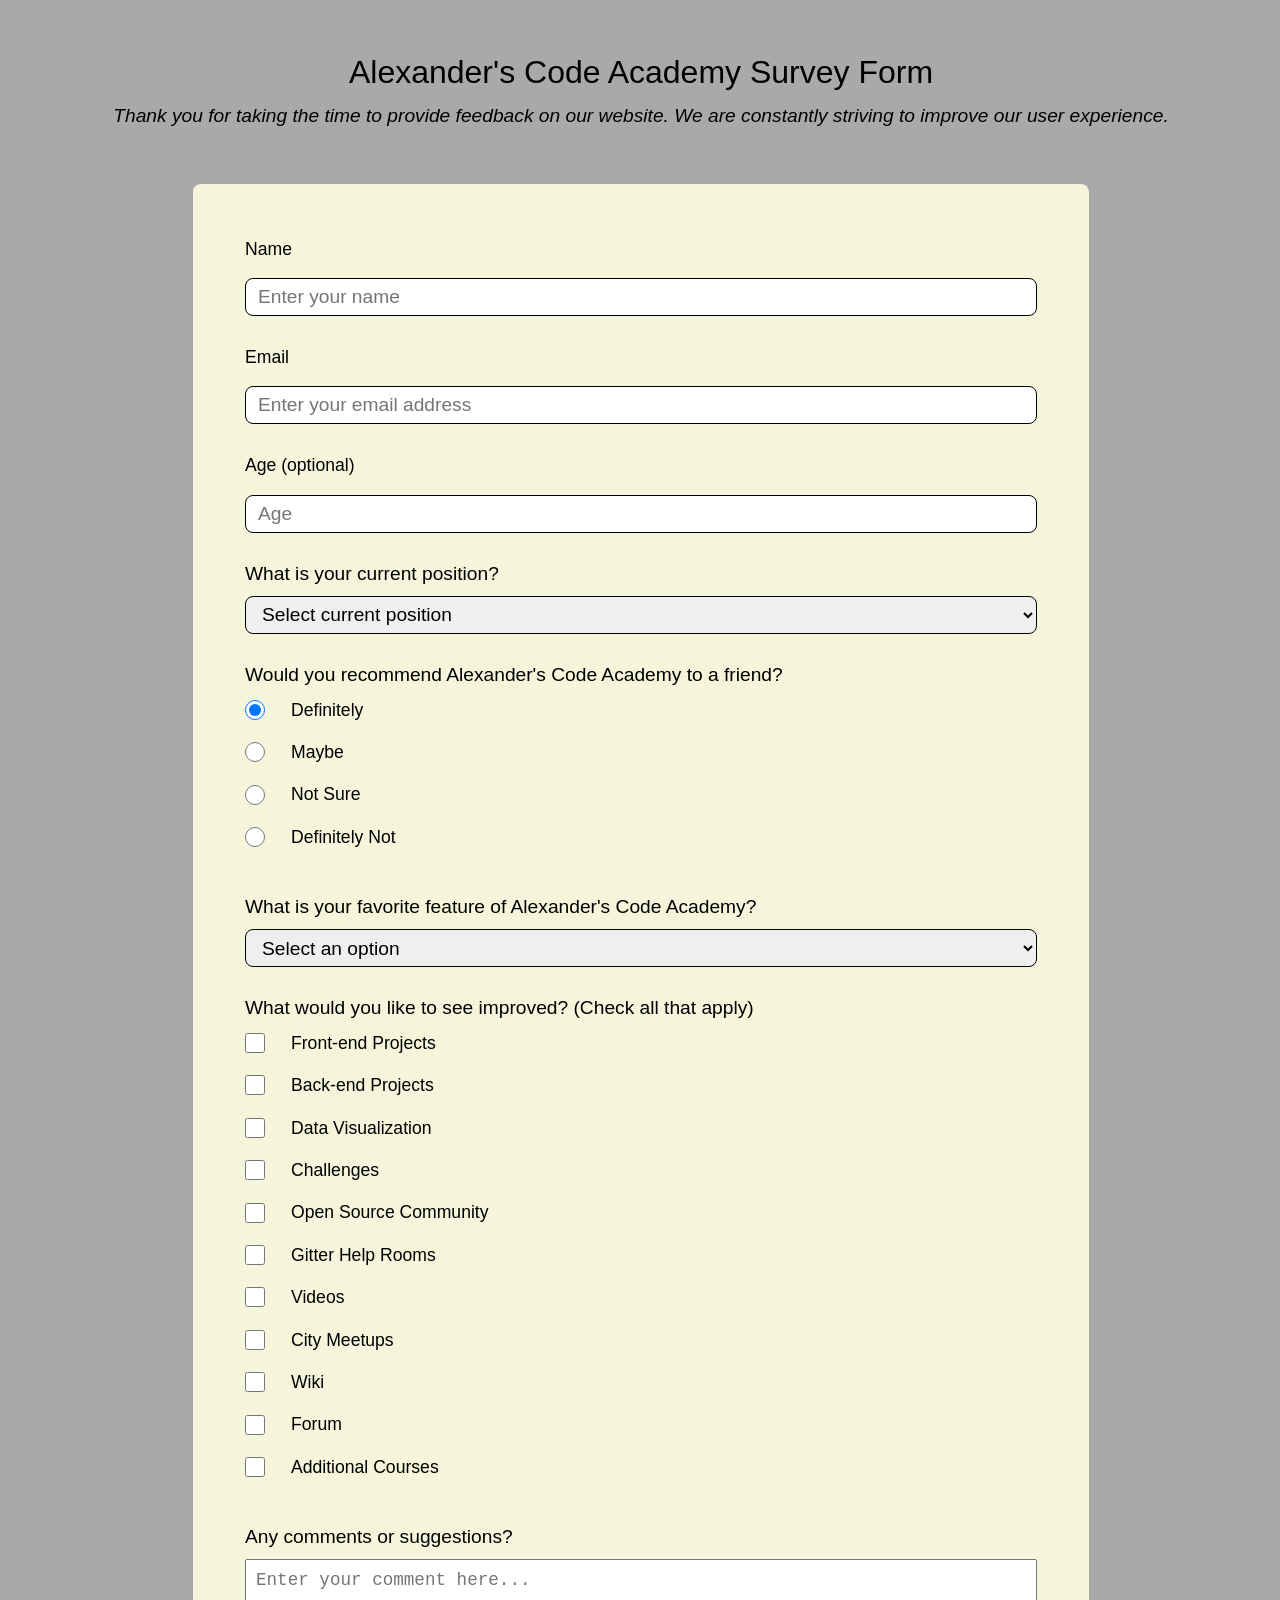
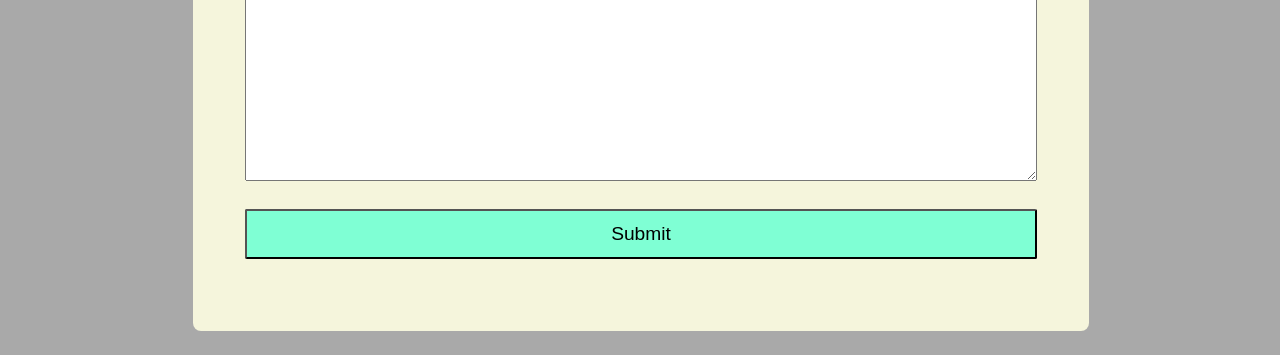
<file: index.html>
<html lang="en">
  <head>
    <meta charset="UTF-8" />
    <meta name="viewport" content="width=device-width, initial-scale=1.0" />
    <meta http-equiv="X-UA-Compatible" content="ie=edge" />
    <link rel="stylesheet" href="survey-form.css" />
    <title>Alexander's Code Academy Survey Form</title>
  </head>
  <body>
    <div class="container">
      <header class="header">
        <h1 id="title" class="text-center">
          Alexander's Code Academy Survey Form
        </h1>
        <p id="description" class="description text-center">
          Thank you for taking the time to provide feedback on our website. We
          are constantly striving to improve our user experience.
        </p>
      </header>
      <div class="form">
      <form id="survey-form" action="">
        <div class="form-group">
          <label id="name-label" for="name">Name</label>
          <input
            type="text"
            name="name"
            id="name"
            class="form-control"
            placeholder="Enter your name"
            required
          />
        </div>
        <div class="form-group">
          <label id="email-label" for="email">Email</label>
          <input
            type="email"
            name="email"
            id="email"
            class="form-control"
            placeholder="Enter your email address"
            required
          />
        </div>
        <div class="form-group">
          <label id="number-label" for="age">Age (optional)</label>
          <input
            type="number"
            name="age"
            min="10"
            max="99"
            id="number"
            class="form-control"
            placeholder="Age"
          />
        </div>
        <div class="form-group">
          <p>What is your current position?</p>
          <select name="position" id="dropdown" class="form-control" required>
            <option disabled selected value>Select current position</option>
            <option value="student">Student</option>
            <option value="job">Full Time Job</option>
            <option value="learner">Full Time Learner</option>
            <option value="prefernot">Prefer not to say</option>
            <option value="other">Other</option>
          </select>
        </div>
        <div class="form-group">
          <p>Would you recommend Alexander's Code Academy to a friend?</p>
          <label>
            <input
              type="radio"
              name="user-recommend"
              value="definitely"
              class="input-radio"
              checked
            />Definitely
          </label>
          <label>
            <input
              type="radio"
              name="user-recommend"
              value="maybe"
              class="input-radio"
            />Maybe
          </label>
          <label>
            <input
              type="radio"
              name="user-recommend"
              value="not-sure"
              class="input-radio"
            />Not Sure
          </label>
          <label>
            <input
              type="radio"
              name="user-recommend"
              value="definitely-not"
              class="input-radio"
            />Definitely Not
          </label>
        </div>
        <div class="form-group">
          <p>What is your favorite feature of Alexander's Code Academy?</p>
          <select name="mostLike" id="most-like" class="form-control" required>
            <option disabled selected value>Select an option</option>
            <option value="challenges">Challenges</option>
            <option value="projects">Projects</option>
            <option value="community">Community</option>
            <option value="open-source">Open Source</option>
          </select>
        </div>
        <div class="form-group">
          <p>What would you like to see improved? (Check all that apply)</p>
          <label>
            <input
              type="checkbox"
              name="prefer"
              value="front-end-projects"
              class="input-checkbox"
            />Front-end Projects
          </label>
          <label>
            <input
              type="checkbox"
              name="prefer"
              value="back-end-projects"
              class="input-checkbox"
            />Back-end Projects
          </label>
          <label>
            <input
              type="checkbox"
              name="prefer"
              value="data-visualization"
              class="input-checkbox"
            />Data Visualization
          </label>
          <label>
            <input
              type="checkbox"
              name="prefer"
              value="challenges"
              class="input-checkbox"
            />Challenges
          </label>
          <label>
            <input
              type="checkbox"
              name="prefer"
              value="open-source-community"
              class="input-checkbox"
            />Open Source Community
          </label>
          <label>
            <input
              type="checkbox"
              name="prefer"
              value="gitter-help-rooms"
              class="input-checkbox"
            />Gitter Help Rooms
          </label>
          <label>
            <input
              type="checkbox"
              name="prefer"
              value="videos"
              class="input-checkbox"
            />Videos
          </label>
          <label>
            <input
              type="checkbox"
              name="prefer"
              value="city-meetups"
              class="input-checkbox"
            />City Meetups
          </label>
          <label>
            <input
              type="checkbox"
              name="prefer"
              value="wiki"
              class="input-checkbox"
            />Wiki
          </label>
          <label>
            <input
              type="checkbox"
              name="prefer"
              value="forum"
              class="input-checkbox"
            />Forum
          </label>
          <label>
            <input
              type="checkbox"
              name="prefer"
              value="additional-courses"
              class="input-checkbox"
            />Additional Courses
          </label>
        </div>
        <div class="form-group">
          <p>Any comments or suggestions?</p>
          <textarea
            name="comment"
            id="comments"
            class="input-textarea"
            placeholder="Enter your comment here..."
            cols="30"
            rows="10"
          ></textarea>
        </div>
        <div class="form-group">
          <button type="submit" id="submit" class="submit-button">
            Submit
          </button>
        </div>
      </form>
      </div>
    </div>
  </body>
</html>
</file>
<file: survey-form.css>
* {
  box-sizing: border-box;
}

body {
  font-family: Verdana, Geneva, Tahoma, sans-serif;
  font-size: 16px;
  font-weight: 400;
  line-height: 1.5;
  margin: 1px;
  background-color: darkgray;
  text-align: center;
  height: 100%;
  width: 100%;
}
body > * {
  text-align: left;
}
.container {
  width: 100%;
  margin: 3.125rem auto 0 auto;
}
.header {
  padding: 0 0.625rem;
  margin-bottom: 1.875rem;
}

p {
  font-size: 1.2rem;
}
.description {
  font-style: italic;
}

div.form {
  display: block;
  text-align: center;
}
form {
  width: 70%;
  display: inline-block;
  margin: 1.5rem;
  text-align: left;
  background-color: beige;

  padding: 2.5rem 0.625rem;
  border-radius: 0.5rem;
}

h1,
p {
  margin-top: 0;
  margin-bottom: 0.5rem;
  font-weight: 400;
  line-height: 1.4;
}
.text-center {
  text-align: center;
}
label {
  display: flex;
  align-items: center;
  margin-bottom: 1rem;
  font-size: 1.1rem;
}

input,
select,
textarea,
button {
  font-size: 1.2rem;
  padding-bottom: 2rem;
  margin: 0;
}
.submit-button {
  display: block;
  font-size: 1.2rem;
  padding: 0.75rem;
  width: 100%;
  border-radius: 2px;
  background-color: aquamarine;
  color: black;
}

.input-textarea {
  font-size: 1.1rem;
  min-height: 120px;
  width: 100%;
  padding: 0.625rem;
  resize: vertical;
}

.input-checkbox,
.input-radio {
  display: inline-block;
  margin-right: 1.625rem;
  min-height: 1.25rem;
  min-width: 1.25rem;
}
.form-group {
  margin: 0 auto 1.25rem auto;
  padding: 0.25rem;
}
.form-control {
  display: block;
  width: 100%;
  height: 2.375rem;
  padding: 0.375rem 0.75rem;
  border-radius: 0.5rem;
  border: 1px solid black;
}
@media (min-width: 575px) {
  .container {
    max-width: 100%;
  }
  form {
    padding: 3rem;
    max-width: 100%;
  }
}
</file>
